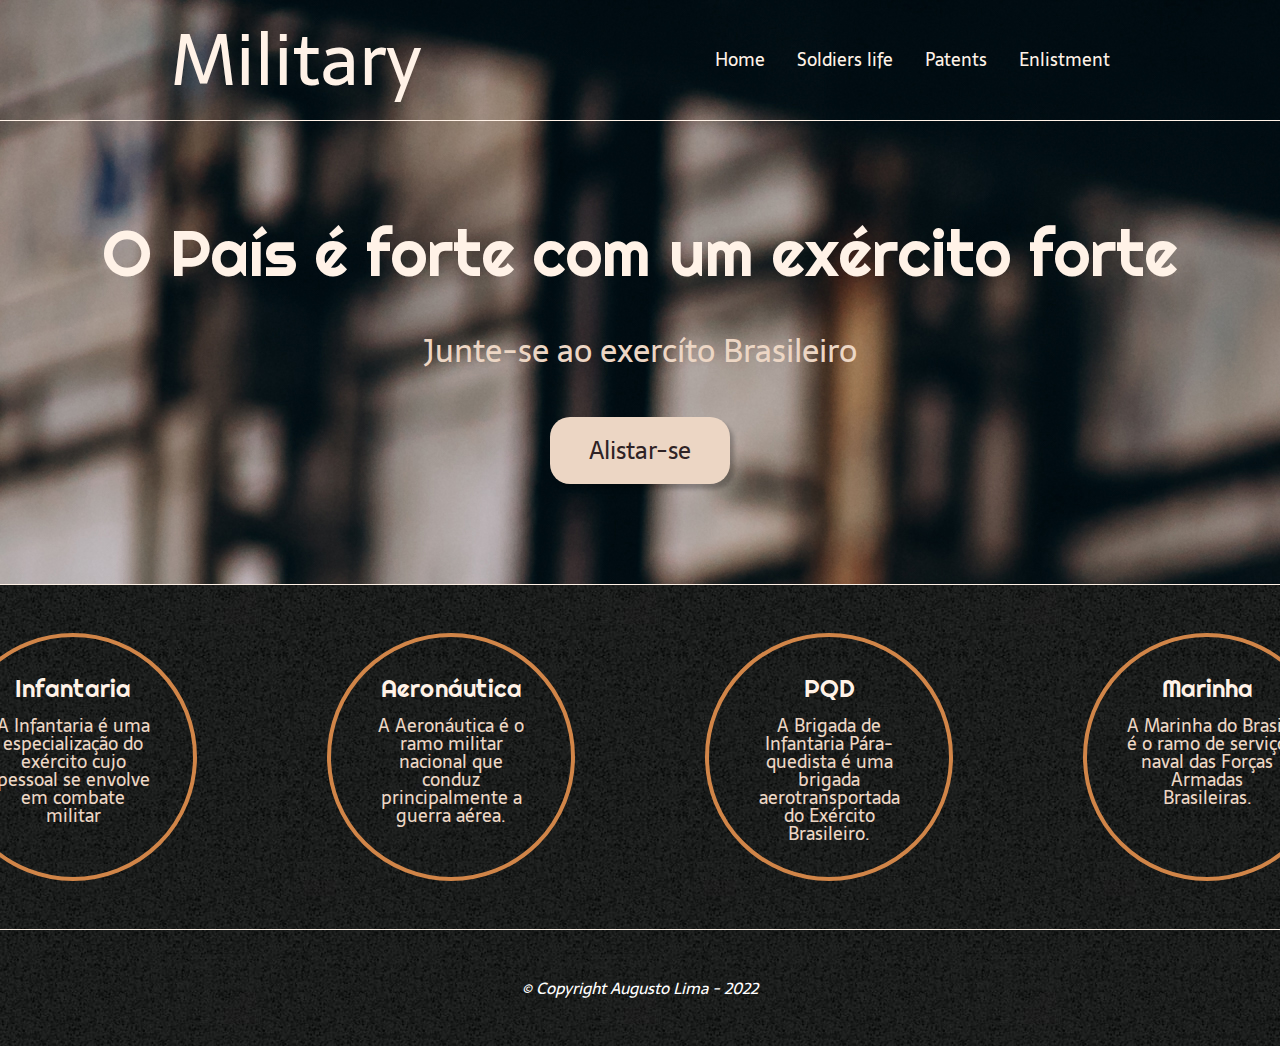
<file: Index/index.html>
<!DOCTYPE html>
<html lang="pt-br">
<head>
    <meta charset="UTF-8">
    <meta http-equiv="X-UA-Compatible" content="IE=edge">
    <meta name="viewport" content="width=device-width, initial-scale=1.0">
    <title>Exército</title>
    <link rel="stylesheet" href="../reset.css">
    <link rel="stylesheet" href="index.css">

</head>
<body>
    <header class="cabecalho">
        <div class="cabecalho-main">
            <h1 class="cabecalho-main-texto">Military</h1>
            <nav>
                <ul class="cabecalho-main-menu">
                    <li><a href="index.html" class="cabecalho-main-menu-item">Home</a></li>
                    <li><a href="../SoldiersLife/soldiersLife.html" class="cabecalho-main-menu-item">Soldiers life</a></li>
                    <li><a href="../Patents/patents.html" class="cabecalho-main-menu-item">Patents</a></li>
                    <li><a href="../Enlistment/enlistment.html" class="cabecalho-main-menu-item">Enlistment</a></li>
                </ul>
            </nav>
        </div>
        <div class="cabecalho-selection">
            <h1 class="cabecalho-selection-texto-titulo">O País é forte com um exército forte</h1>
            <p class="cabecalho-selection-texto-texto">Junte-se ao exercíto Brasileiro</p>
            <a href="../Enlistment/enlistment.html"><input type="button" value="Alistar-se" class="cabecalho-selection-texto-botao"></a>
        </div>
    </header>

    <main class="conteudo">
       <ul class="conteudo-lista">
           <li class="conteudo-lista-separada">
                <h2>Infantaria</h2>
                <img>
                <p>A Infantaria é uma especialização do exército cujo pessoal se envolve em combate militar</p>
           </li>
           <li class="conteudo-lista-separada">
                <h2>Aeronáutica</h2>
                <img>
                <p>A Aeronáutica é o ramo militar nacional que conduz principalmente a guerra aérea.</p>
           </li>
           <li class="conteudo-lista-separada">
                <h2>PQD</h2>
                <img>
                <p>A Brigada de Infantaria Pára-quedista é uma brigada aerotransportada do Exército Brasileiro.</p>
           </li>
           <li class="conteudo-lista-separada">
                <h2>Marinha</h2>
                <img>
                <p>A Marinha do Brasil é o ramo de serviço naval das Forças Armadas Brasileiras.</p>
           </li>
       </ul>
    </main>

    <footer class="rodape">
        <p class="rodape-texto">&copy Copyright Augusto Lima - 2022</p>
    </footer>
</body>
</html>
</file>
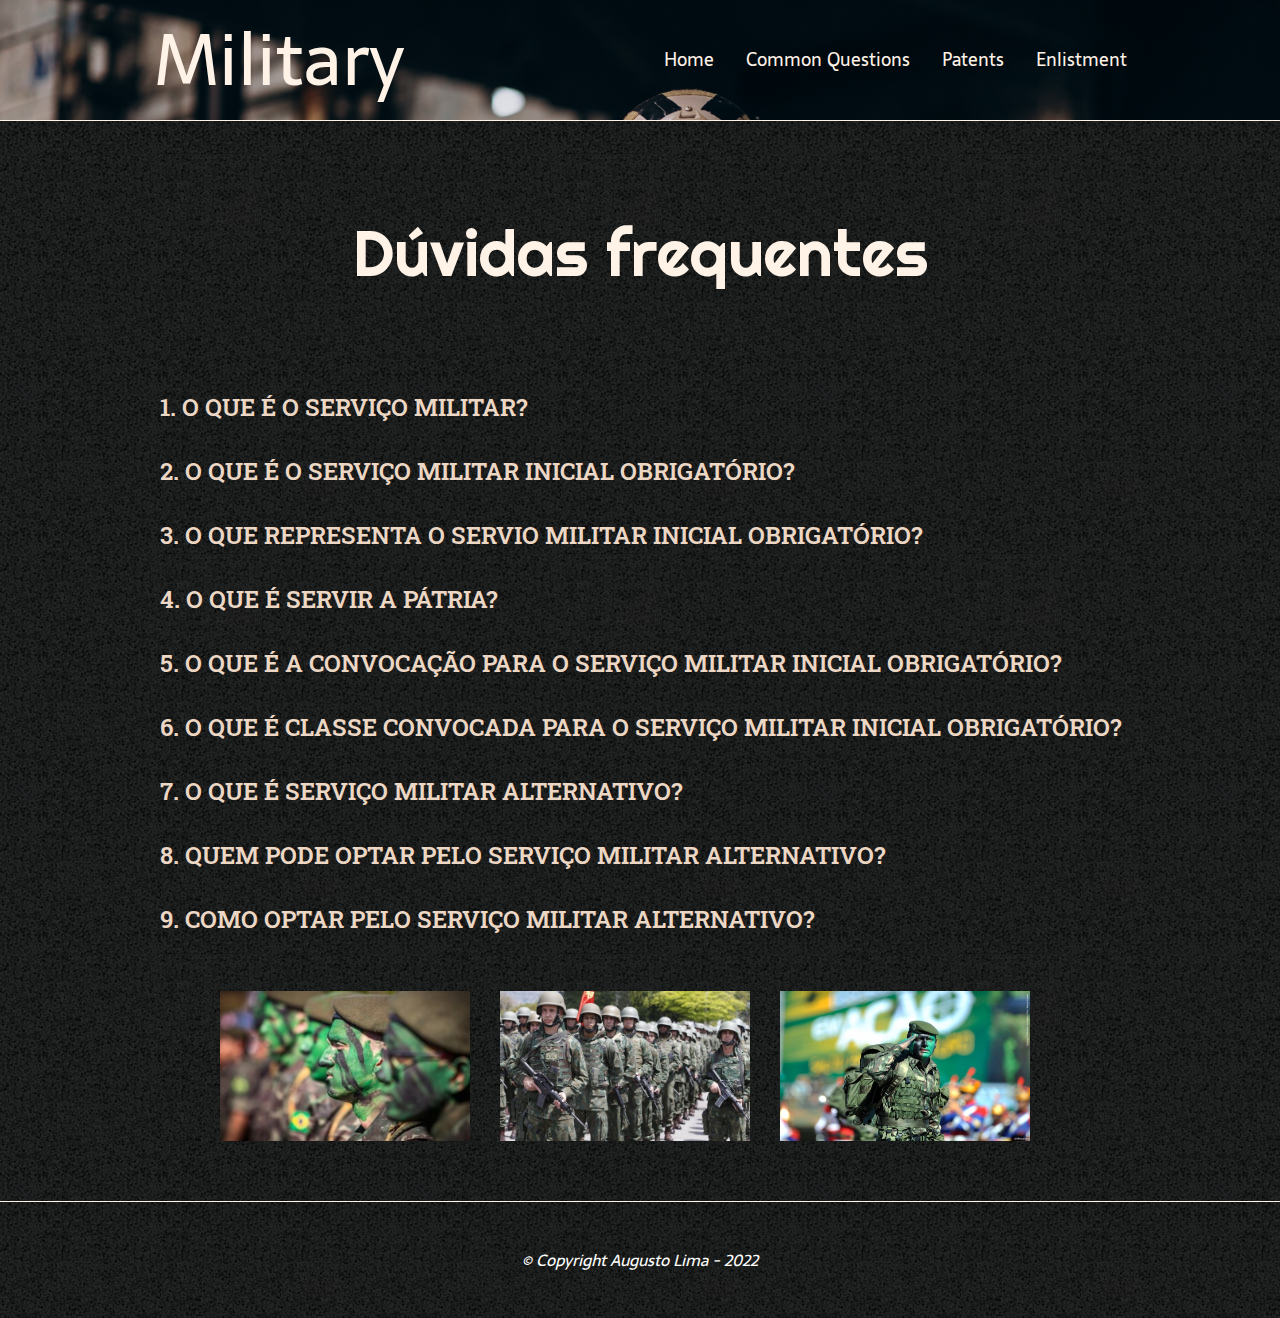
<file: CommonQuestions/commonQuestions.html>
<!DOCTYPE html>
<html lang="en">
<head>
    <meta charset="UTF-8">
    <meta http-equiv="X-UA-Compatible" content="IE=edge">
    <meta name="viewport" content="width=device-width, initial-scale=1.0">
    <title>Vida dos Soldados</title>
    <link rel="stylesheet" href="../reset.css">
    <link rel="stylesheet" href="commonQuestions.css">
</head>
<body>
    <header class="cabecalho">
        <div class="cabecalho-main">
            <h1 class="cabecalho-main-texto">Military</h1>
            <nav>
                <ul class="cabecalho-main-menu">
                    <li><a href="../Index/index.html" class="cabecalho-main-menu-item">Home</a></li>
                    <li><a href="commonQuestions.html" class="cabecalho-main-menu-item">Common Questions</a></li>
                    <li><a href="../Patents/patents.html" class="cabecalho-main-menu-item">Patents</a></li>
                    <li><a href="../Enlistment/enlistment.html" class="cabecalho-main-menu-item">Enlistment</a></li>
                </ul>
            </nav>
        </div>
    </header>

    <main class="conteudo">
        <div class="conteudo-titulo">
            <h1 class="conteudo-titulo-h1">Dúvidas frequentes</h1>
        </div>

        <div class="conteudo-lista">
            <ul class="conteudo-lista-servico">
                <li class="conteudo-lista-servico-perguntas">
                    <div id="divlista1">
                        <p class="conteudo-lista-servico-perguntas-clicar-p">1.     O QUE É O SERVIÇO MILITAR?</p>
                    </div>
                    <div id="divshow1">
                        <p class="conteudo-lista-servico-perguntas-show-p">É o exercício de atividades
                    específicas desempenhadas por militares da Marinha, Exército ou Aeronáutica.</p>
                    <button id="hide1" class="seta">⬆</button>
                    </div>
                </li>
                <li class="conteudo-lista-servico-perguntas">
                    <div id="divlista2">
                        <p class="conteudo-lista-servico-perguntas-clicar-p">2.     O QUE É O SERVIÇO MILITAR INICIAL OBRIGATÓRIO?</p>
                    </div>
                    <div id="divshow2">
                        <p class="conteudo-lista-servico-perguntas-show-p">É o período em que o brasileiro 
                    recebe instrução militar em um quartel da Marinha, Exército ou Aeronáutica,<br> destinada à 
                    formação de reservista de 1ª ou 2ª categoria, visando à defesa da Pátria.</p>
                    <button id="hide2" class="seta">⬆</button>
                    </div>
                </li>
                <li class="conteudo-lista-servico-perguntas">
                    <div id="divlista3">
                        <p class="conteudo-lista-servico-perguntas-clicar-p">3.     O QUE REPRESENTA O SERVIO MILITAR INICIAL OBRIGATÓRIO?</p>
                    </div>
                    <div id="divshow3">
                        <p class="conteudo-lista-servico-perguntas-show-p">Representa a oportunidade do brasileiro 
                    exercer o ato de cidadania de servir e defender a Pátria.</p>
                    <button id="hide3" class="seta">⬆</button>
                    </div>
                </li>
                <li class="conteudo-lista-servico-perguntas">
                    <div id="divlista4">
                        <p class="conteudo-lista-servico-perguntas-clicar-p">4.     O QUE É SERVIR A PÁTRIA?</p>
                    </div>
                    <div id="divshow4">
                        <p class="conteudo-lista-servico-perguntas-show-p">É prestar um compromisso de defender a soberania 
                    da Pátria e a integridade de seu povo.</p>
                    <button id="hide4" class="seta">⬆</button>
                    </div>
                </li>
                <li class="conteudo-lista-servico-perguntas">
                    <div id="divlista5">
                        <p class="conteudo-lista-servico-perguntas-clicar-p">5.     O QUE É A CONVOCAÇÃO PARA O SERVIÇO MILITAR INICIAL OBRIGATÓRIO?</p>
                    </div>
                    <div id="divshow5">
                        <p class="conteudo-lista-servico-perguntas-show-p">É quando o brasileiro é chamado a realizar o alistamento
                    militar, a fim de concorrer à seleção para<br> servir em um quartel da Marinha, Exército ou Aeronáutica 
                    por um período determinado.</p>
                    <button id="hide5" class="seta">⬆</button>
                    </div>
                </li>
                <li class="conteudo-lista-servico-perguntas">
                    <div id="divlista6">
                        <p class="conteudo-lista-servico-perguntas-clicar-p">6.     O QUE É CLASSE CONVOCADA PARA O SERVIÇO MILITAR INICIAL OBRIGATÓRIO?</p>
                    </div>
                    <div id="divshow6">
                        <p class="conteudo-lista-servico-perguntas-show-p">É o conjunto dos brasileiros nascidos em um mesmo ano 
                    chamados a realizar o alistamento militar,<br> a fim de concorrer à seleção para servir o quartel da 
                    Marinha, Exército ou Aeronáutica por um período<br> determinado.</p>
                    <button id="hide6" class="seta">⬆</button>
                    </div>
                </li>
                <li class="conteudo-lista-servico-perguntas">
                    <div id="divlista7">
                        <p class="conteudo-lista-servico-perguntas-clicar-p">7.     O QUE É SERVIÇO MILITAR ALTERNATIVO?</p>
                    </div>
                    <div id="divshow7">
                        <p class="conteudo-lista-servico-perguntas-show-p">É o exercício de atividades de caráter administrativo, 
                    assistencial, filantrópico ou mesmo produtivo,<br> em substituição às atividades de caráter 
                    essencialmente militar.</p>
                    <button id="hide7" class="seta">⬆</button>
                    </div>
                </li>
                <li class="conteudo-lista-servico-perguntas">
                    <div id="divlista8">
                        <p class="conteudo-lista-servico-perguntas-clicar-p">8.     QUEM PODE OPTAR PELO SERVIÇO MILITAR ALTERNATIVO?</p>
                    </div>
                    <div id="divshow8">
                        <p class="conteudo-lista-servico-perguntas-show-p">O cidadão que, após alistado, alegar imperativo de
                    consciência, decorrente de crença religiosa ou de<br> convicção filosófica ou política para se eximir
                    de atividades de caráter essencialmente militar.</p>
                    <button id="hide8" class="seta">⬆</button>
                    </div>
                </li>
                <li class="conteudo-lista-servico-perguntas">
                    <div id="divlista9">
                        <p class="conteudo-lista-servico-perguntas-clicar-p">9.     COMO OPTAR PELO SERVIÇO MILITAR ALTERNATIVO?</p>
                    </div>
                    <div id="divshow9">
                        <p class="conteudo-lista-servico-perguntas-show-p">O cidadão deve apresentar apenas uma declaração de 
                    imperativo de consciência redigida de próprio punho ou<br> "a rogo", contendo as razões de sua objeção 
                    em prestar o Serviço Militar Obrigatório em virtude de sua crença<br> religiosa, linha filosófica ou
                    partido político, bem como sua opção pelo Serviço Alternativo ao Serviço <br>Militar Obrigatório. 
                    Vale lembrar que as informações prestadas implicam a imediata inclusão do<br> jovem no processo 
                    seletivo ao Serviço Militar Alternativo ao Serviço Militar Obrigatório - SASMO, bem<br> como a 
                    aceitação de todas as exigências e condições previstas em lei. Por sua vez,<br> a identificação 
                    de informações inconsistentes, acarretará a abertura de processo para averiguação<br> das declarações 
                    prestadas e possível enquadramento no prescrito no Art. 299 do Código Penal - Decreto-Lei<br> nº 2.848,
                    de 7 de dezembro de 1940: "Art. 299 - Omitir, em documento público ou<br> particular, declaração que
                    dele devia constar, ou nele inserir ou fazer inserir declaração falsa ou<br> diversa da que devia 
                    ser escrita, com o fim de prejudicar direito, criar obrigação ou alterar a verdade<br> sobre fato
                    juridicamente relevante: Pena - reclusão, de um a cinco anos, e multa, se<br> o documento é 
                    público, e reclusão de um a três anos, e multa, se o documento é particular."</p>
                    <button id="hide9" class="seta">⬆</button>
                    </div>
                </li>
            </ul>
        </div>

        <div id="conteudo-imagem">
            <div class="trocar"><img class="back" src="../Imagens/ImageJquery1.png" alt="imagem" />
            <img class="front" src="../Imagens/ImageJquery1.png" alt="imagem" /></div>
            <div class="trocar"><img class="back" src="../Imagens/imageJquery2.jpg" alt="imagem" />
            <img class="front" src="../Imagens/imageJquery2.jpg" alt="imagem" /></div>
            <div class="trocar"><img class="back" src="../Imagens/imageJquery3.jpg" alt="imagem" />
            <img class="front" src="../Imagens/imageJquery3.jpg" alt="imagem" /></div>
        </div>
        
    </main>
    
    <footer class="rodape">
        <p class="rodape-texto">&copy Copyright Augusto Lima - 2022</p>
    </footer>

    
    <script src="jQuery.js"></script>
    <script src="commonQuestions.js"></script>
</body>
</html>
</file>
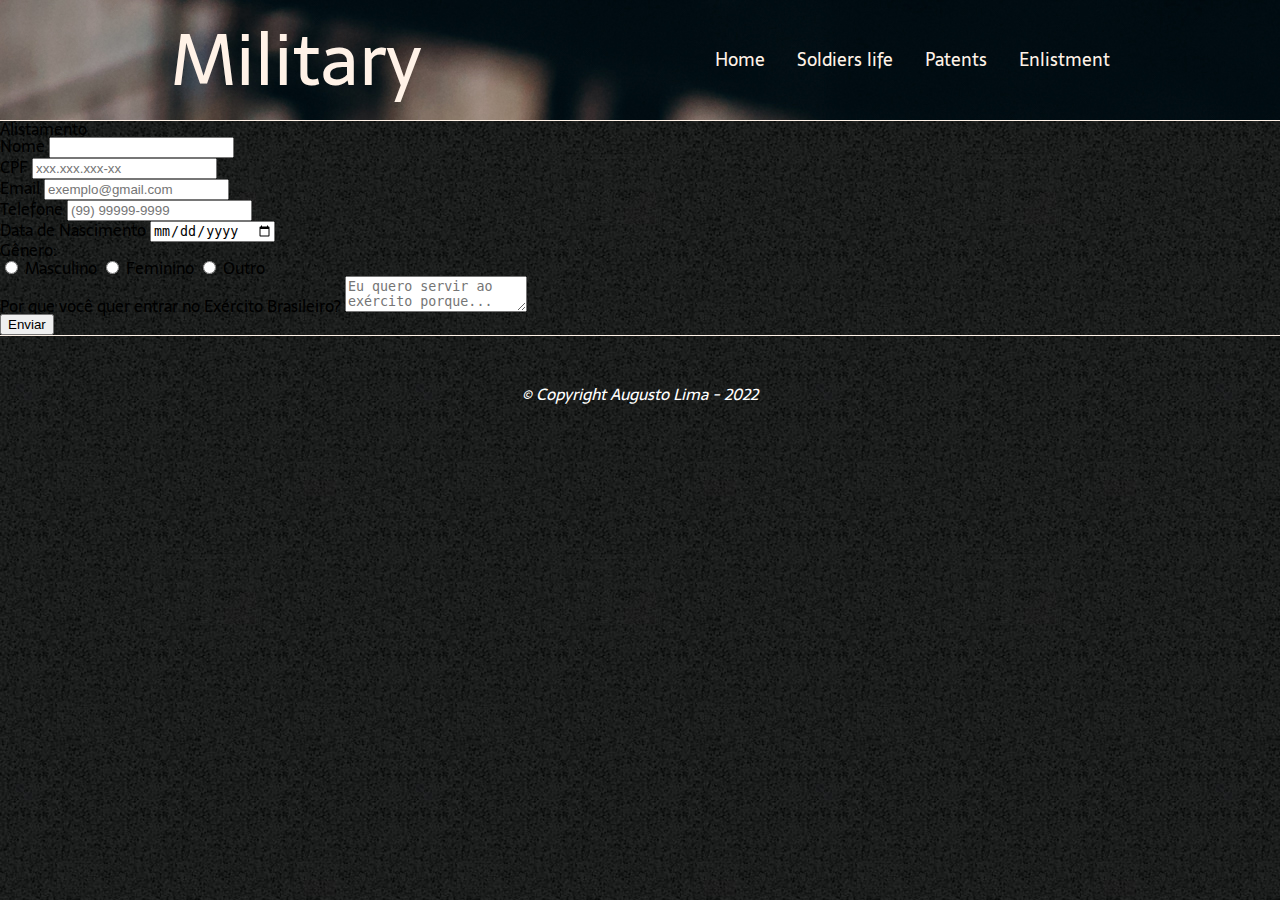
<file: Enlistment/enlistment.html>
<!DOCTYPE html>
<html lang="pt-br">
<head>
    <meta charset="UTF-8">
    <meta http-equiv="X-UA-Compatible" content="IE=edge">
    <meta name="viewport" content="width=device-width, initial-scale=1.0">
    <title>Alistamento</title>
    <link rel="stylesheet" href="../reset.css">
    <link rel="stylesheet" href="enlistment.css">

</head>
<body>
    <header class="cabecalho">
        <div class="cabecalho-main">
            <h1 class="cabecalho-main-texto">Military</h1>
            <nav>
                <ul class="cabecalho-main-menu">
                    <li><a href="../Index/index.html" class="cabecalho-main-menu-item">Home</a></li>
                    <li><a href="../SoldiersLife/soldiersLife.html" class="cabecalho-main-menu-item">Soldiers life</a></li>
                    <li><a href="../Patents/patents.html" class="cabecalho-main-menu-item">Patents</a></li>
                    <li><a href="enlistment.html" class="cabecalho-main-menu-item">Enlistment</a></li>
                </ul>
            </nav>
        </div>
    </header>

    <main class="container">
        <form class="container-form">
            <ul class="container-form-ul">
                <li class="container-form-h">
                    Alistamento
                </li>
                <li class="msg"></li>
                <li class="container-form-li">
                    <label for="nome" class="container-label-input">Nome</label>
                    <input type="text" name="nome" id="nome" class="container-form-li-input">
                </li>
                <li class="container-form-li">
                    <label for="cpf" class="container-label-input">CPF</label>
                    <input type="text" name="cpf" id="cpf" class="container-form-li-input" placeholder="xxx.xxx.xxx-xx">
                </li>
                <li class="container-form-li">
                    <label for="email" class="container-label-input">Email</label>
                    <input type="email" name="email" id="email" class="container-form-li-input" placeholder="exemplo@gmail.com">
                </li>
                <li class="container-form-li">
                    <label for="telefone" class="container-label-input">Telefone</label>
                    <input type="tel" name="telefone" id="telefone" class="container-form-li-input" placeholder="(99) 99999-9999">
                </li>
                <li class="container-form-li">
                    <label for="container-form-li-input-dataNascimento" class="container-label-input">Data de Nascimento</label>
                    <input type="date" name="container-form-li-input-dataNascimento" id="container-form-li-input-dataNascimento">
                </li>
                <li class="container-form-li">
                    <p class="container-label-input-semHover">Gênero: </p>                   
                    <input type="radio" name="genero" id="generoMasculino">
                    <label for="generoMasculino" class="container-label-input">Masculino</label>                   
                    <input type="radio" name="genero" id="generoFeminino">
                    <label for="generoFeminino" class="container-label-input">Feminino</label>
                    <input type="radio" name="genero" id="generoOutro">
                    <label for="generoOutro" class="container-label-input">Outro</label>
                </li>
                <li class="container-form-li" id="container-form-li-textarea">
                    <label for="container-form-li-label-textarea" class="container-label-input">Por que você quer entrar no Exército Brasileiro?</label>
                    <textarea name="container-form-li-label-textarea" id="container-form-li-label-textarea" placeholder="Eu quero servir ao exército porque..."></textarea>
                </li>
                <li class="container-form-li" id="container-form-li-botao-flex">
                    <input type="button" value="Enviar" id="container-form-li-botao">
                </li>
            </ul>
        </form>
    </main>
    
    <footer class="rodape">
        <p class="rodape-texto">&copy Copyright Augusto Lima - 2022</p>
    </footer>
    <script src="enlistment.js"></script>
</body>
</html>
</file>
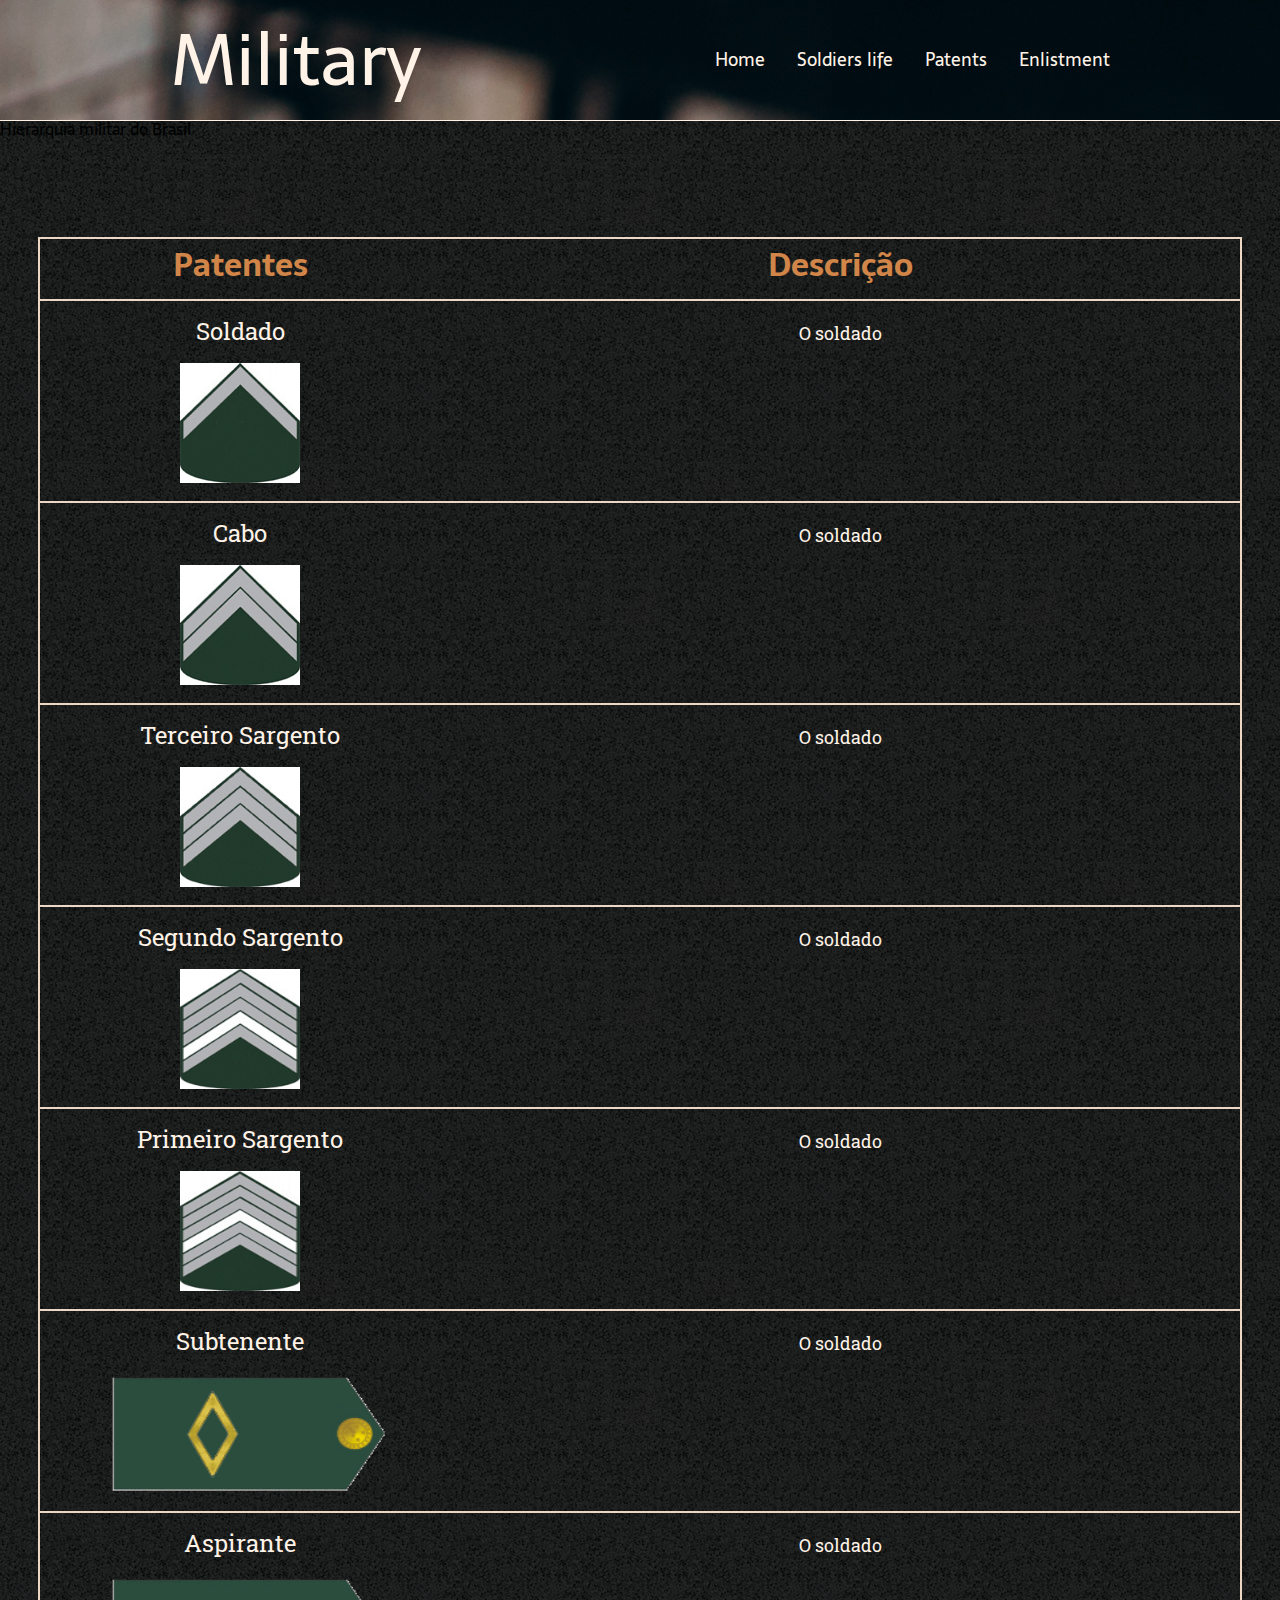
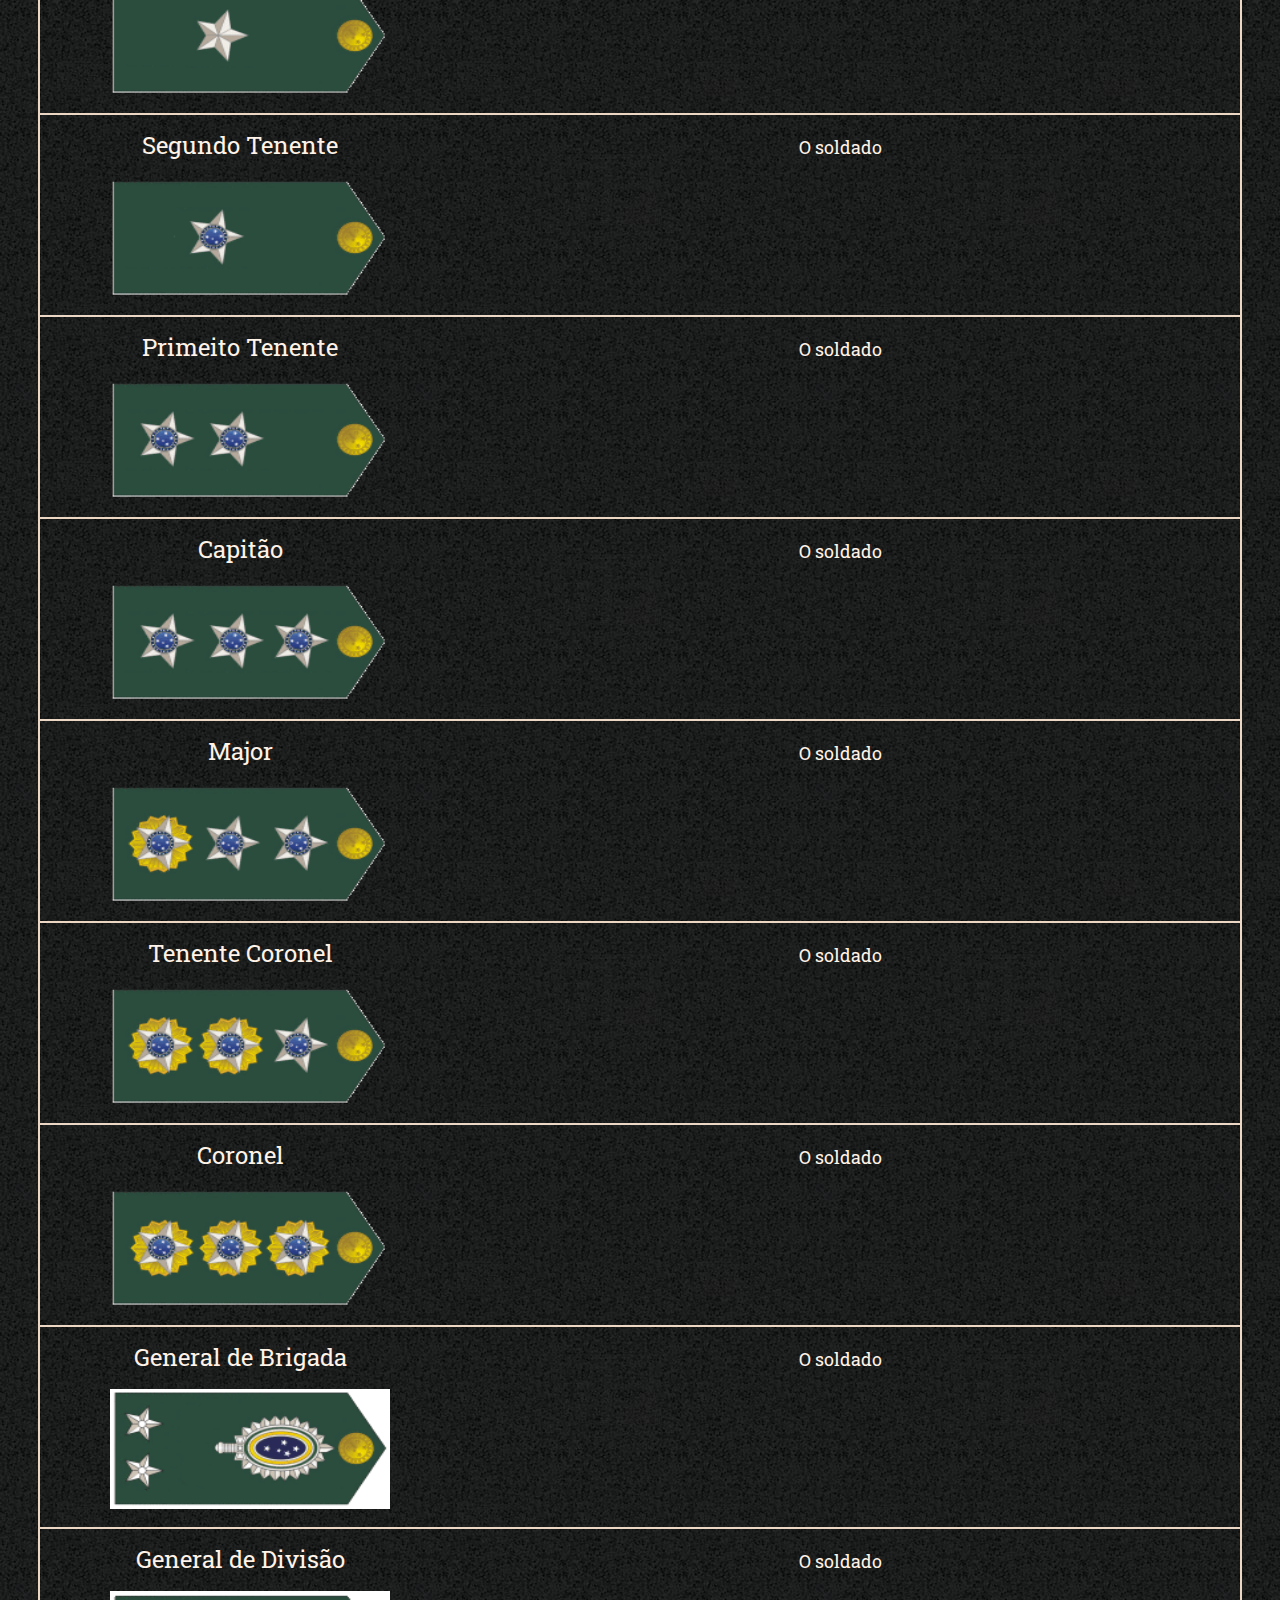
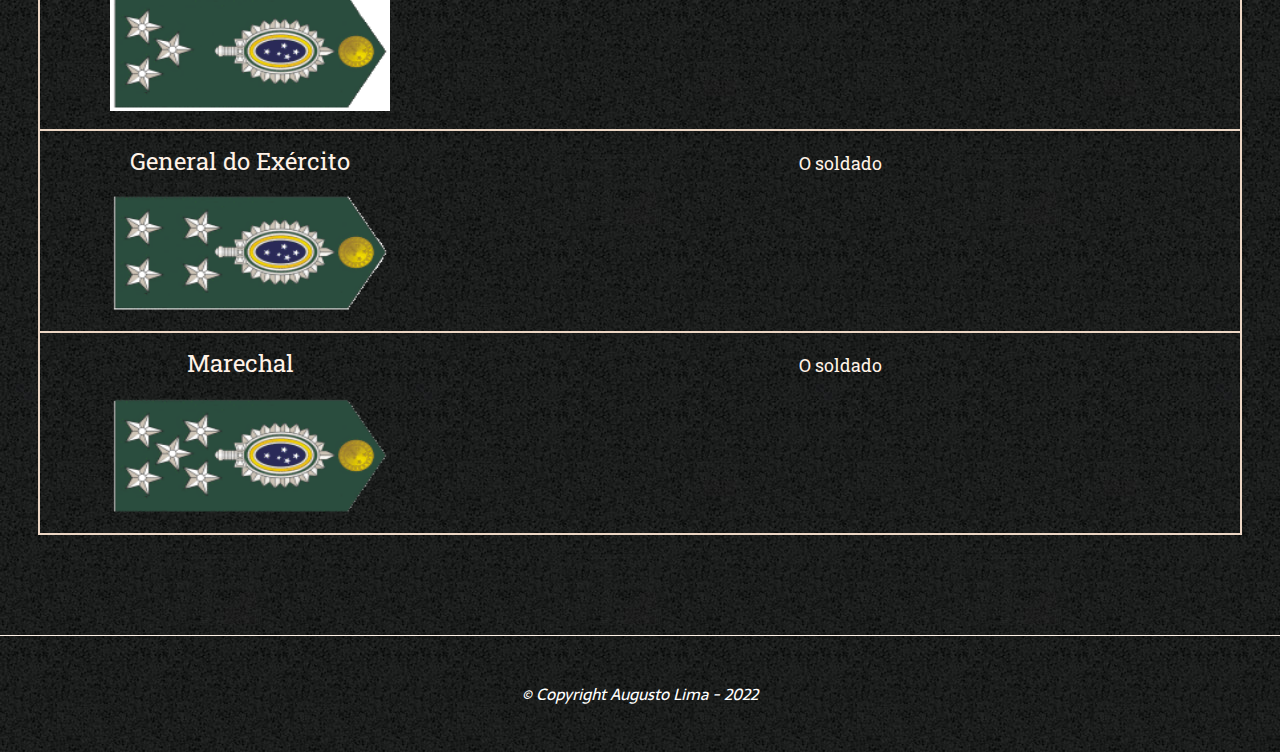
<file: Patents/patents.html>
<!DOCTYPE html>
<html lang="pt-br">
<head>
    <meta charset="UTF-8">
    <meta http-equiv="X-UA-Compatible" content="IE=edge">
    <meta name="viewport" content="width=device-width, initial-scale=1.0">
    <title>Exército</title>
    <link rel="stylesheet" href="../reset.css">
    <link rel="stylesheet" href="patents.css">

</head>
<body>
    <header class="cabecalho">
        <div class="cabecalho-main">
            <h1 class="cabecalho-main-texto">Military</h1>
            <nav>
                <ul class="cabecalho-main-menu">
                    <li><a href="../Index/index.html" class="cabecalho-main-menu-item">Home</a></li>
                    <li><a href="../SoldiersLife/soldiersLife.html" class="cabecalho-main-menu-item">Soldiers life</a></li>
                    <li><a href="patents.html" class="cabecalho-main-menu-item">Patents</a></li>
                    <li><a href="../Enlistment/enlistment.html" class="cabecalho-main-menu-item">Enlistment</a></li>
                </ul>
            </nav>
        </div>
    </header>

    <main class="conteudo">
        <div>
            <h1>Hierarquia militar do Brasil</h1>
        </div>

        <nav>
            <ul>
                <li></li>
                <li></li>
                <li></li>
            </ul>
            <ul>
                <li></li>
                <li></li>
                <li></li>
            </ul>
            <ul>
                <li></li>
                <li></li>
                <li></li>
            </ul>
            <ul>
                <li></li>
                <li></li>
                <li></li>
            </ul>
            <ul>
                <li></li>
                <li></li>
                <li></li>
            </ul>
            <ul>
                <li></li>
                <li></li>
            </ul>
        </nav>

        <table class="conteudo-tabela">
            <tr class="conteudo-tabela-coluna">
                <th class="conteudo-tabela-linha-head-patente">Patentes</th>
                <th class="conteudo-tabela-linha-head-descricao">Descrição</th>
            </tr>
            <tr class="conteudo-tabela-coluna">
                <td class="conteudo-tabela-linha-patente">
                    <p class="patente-p" id="href-patente-soldado">Soldado</p>
                    <img src="../Imagens/patentsImage/1_Soldado_EB.png" alt="Patente_Soldado" class="patente-img">
                </td>
                <td class="conteudo-tabela-linha-descricao">
                    <p class="descricao-p">O soldado</p>
                </td>
            </tr>
            <tr class="conteudo-tabela-coluna">
                <td class="conteudo-tabela-linha-patente">
                    <p class="patente-p" id="href-patente-cabo">Cabo</p>
                    <img src="../Imagens/patentsImage/2_Cabo_do_Exercito_Brasileiro.jpg" alt="Patente_Cabo" class="patente-img">
                </td>
                <td class="conteudo-tabela-linha-descricao">
                    <p class="descricao-p">O soldado</p>
                </td>
            </tr>
            <tr class="conteudo-tabela-coluna">
                <td class="conteudo-tabela-linha-patente">
                    <p class="patente-p" id="href-patente-3sargento">Terceiro Sargento</p>
                    <img src="../Imagens/patentsImage/3_Terceiro_Sargento_EB.jpg" alt="Patente_3Sargento" class="patente-img">
                </td>
                <td class="conteudo-tabela-linha-descricao">
                    <p class="descricao-p">O soldado</p>
                </td>
            </tr>
            <tr class="conteudo-tabela-coluna">
                <td class="conteudo-tabela-linha-patente">
                    <p class="patente-p" id="href-patente-2sargento">Segundo Sargento</p>
                    <img src="../Imagens/patentsImage/4_Segundo_Sargento_EB.jpg" alt="Patente_2Sargento" class="patente-img">
                </td>
                <td class="conteudo-tabela-linha-descricao">
                    <p class="descricao-p">O soldado</p>
                </td>
            </tr>
            <tr class="conteudo-tabela-coluna">
                <td class="conteudo-tabela-linha-patente">
                    <p class="patente-p" id="href-patente-1sargento">Primeiro Sargento</p>
                    <img src="../Imagens/patentsImage/5_Primeiro_Sargento_EB.jpg" alt="Patente_1Sargento" class="patente-img">
                </td>
                <td class="conteudo-tabela-linha-descricao">
                    <p class="descricao-p">O soldado</p>
                </td>
            </tr>
            <tr class="conteudo-tabela-coluna">
                <td class="conteudo-tabela-linha-patente">
                    <p class="patente-p" id="href-patente-subtenente">Subtenente</p>
                    <img src="../Imagens/patentsImage/6_Subtenente.png" alt="Patente_Subtenente" class="patente-img patente-img-maior">
                </td>
                <td class="conteudo-tabela-linha-descricao">
                    <p class="descricao-p">O soldado</p>
                </td>
            </tr>
            <tr class="conteudo-tabela-coluna">
                <td class="conteudo-tabela-linha-patente">
                    <p class="patente-p" id="href-patente-aspirante">Aspirante</p>
                    <img src="../Imagens/patentsImage/7_Aspirante.png" alt="Patente_Aspirante" class="patente-img patente-img-maior">
                </td>
                <td class="conteudo-tabela-linha-descricao">
                    <p class="descricao-p">O soldado</p>
                </td>
            </tr>
            <tr class="conteudo-tabela-coluna">
                <td class="conteudo-tabela-linha-patente">
                    <p class="patente-p" id="href-patente-2tenente">Segundo Tenente</p>
                    <img src="../Imagens/patentsImage/8_Segundo-Tenente.gif" alt="Patente_2Tenente" class="patente-img patente-img-maior">
                </td>
                <td class="conteudo-tabela-linha-descricao">
                    <p class="descricao-p">O soldado</p>
                </td>
            </tr>
            <tr class="conteudo-tabela-coluna">
                <td class="conteudo-tabela-linha-patente">
                    <p class="patente-p" id="href-patente-1tenente">Primeito Tenente</p>
                    <img src="../Imagens/patentsImage/9_Primeiro-Tenente.gif" alt="Patente_1Tenente" class="patente-img patente-img-maior">
                </td>
                <td class="conteudo-tabela-linha-descricao">
                    <p class="descricao-p">O soldado</p>
                </td>
            </tr>
            <tr class="conteudo-tabela-coluna">
                <td class="conteudo-tabela-linha-patente">
                    <p class="patente-p" id="href-patente-capitao">Capitão</p>
                    <img src="../Imagens/patentsImage/10_Capitão.png" alt="Patente_Capitao" class="patente-img patente-img-maior">
                </td>
                <td class="conteudo-tabela-linha-descricao">
                    <p class="descricao-p">O soldado</p>
                </td>
            </tr>
            <tr class="conteudo-tabela-coluna">
                <td class="conteudo-tabela-linha-patente">
                    <p class="patente-p" id="href-patente-major">Major</p>
                    <img src="../Imagens/patentsImage/11_Major_Exército.gif" alt="Patente_Major" class="patente-img patente-img-maior">
                </td>
                <td class="conteudo-tabela-linha-descricao">
                    <p class="descricao-p">O soldado</p>
                </td>
            </tr>
            <tr class="conteudo-tabela-coluna">
                <td class="conteudo-tabela-linha-patente">
                    <p class="patente-p" id="href-patente-tenentecoronel">Tenente Coronel</p>
                    <img src="../Imagens/patentsImage/12_Tenente-Coronel.gif" alt="Patente_TenenteCoronel" class="patente-img patente-img-maior">
                </td>
                <td class="conteudo-tabela-linha-descricao">
                    <p class="descricao-p">O soldado</p>
                </td>
            </tr>
            <tr class="conteudo-tabela-coluna">
                <td class="conteudo-tabela-linha-patente">
                    <p class="patente-p" id="href-patente-coronel">Coronel</p>
                    <img src="../Imagens/patentsImage/13_Coronel.png" alt="Patente_Coronel" class="patente-img patente-img-maior">
                </td>
                <td class="conteudo-tabela-linha-descricao">
                    <p class="descricao-p">O soldado</p>
                </td>
            </tr>
            <tr class="conteudo-tabela-coluna">
                <td class="conteudo-tabela-linha-patente">
                    <p class="patente-p" id="href-patente-generaldebrigada">General de Brigada</p>
                    <img src="../Imagens/patentsImage/14_Insígnia_de_General_de_Brigada.gif" alt="Patente_GeneralDeBrigada" class="patente-img patente-img-maior">
                </td>
                <td class="conteudo-tabela-linha-descricao">
                    <p class="descricao-p">O soldado</p>
                </td>
            </tr>
            <tr class="conteudo-tabela-coluna">
                <td class="conteudo-tabela-linha-patente">
                    <p class="patente-p" id="href-patente-generaldedivisao">General de Divisão</p>
                    <img src="../Imagens/patentsImage/15_Insígnia_de_General_de_Divisão.gif" alt="Patente_GeneralDeDivisao" class="patente-img patente-img-maior">
                </td>
                <td class="conteudo-tabela-linha-descricao">
                    <p class="descricao-p">O soldado</p>
                </td>
            </tr>
            <tr class="conteudo-tabela-coluna">
                <td class="conteudo-tabela-linha-patente">
                    <p class="patente-p" id="href-patente-generaldoexercito">General do Exército</p>
                    <img src="../Imagens/patentsImage/16_General_do_Exército.gif" alt="Patente_GeneralDoExercito" class="patente-img patente-img-maior">
                </td>
                <td class="conteudo-tabela-linha-descricao">
                    <p class="descricao-p">O soldado</p>
                </td>
            </tr>
            <tr class="conteudo-tabela-coluna">
                <td class="conteudo-tabela-linha-patente">
                    <p class="patente-p" id="href-patente-marechal">Marechal</p>
                    <img src="../Imagens/patentsImage/17_Marechal.gif" alt="Patente_Marechal" class="patente-img patente-img-maior">
                </td>
                <td class="conteudo-tabela-linha-descricao">
                    <p class="descricao-p">O soldado</p>
                </td>
            </tr>
            
            
        </table>
    </main>

    <footer class="rodape">
        <p class="rodape-texto">&copy Copyright Augusto Lima - 2022</p>
    </footer>
</body>
</html>
</file>
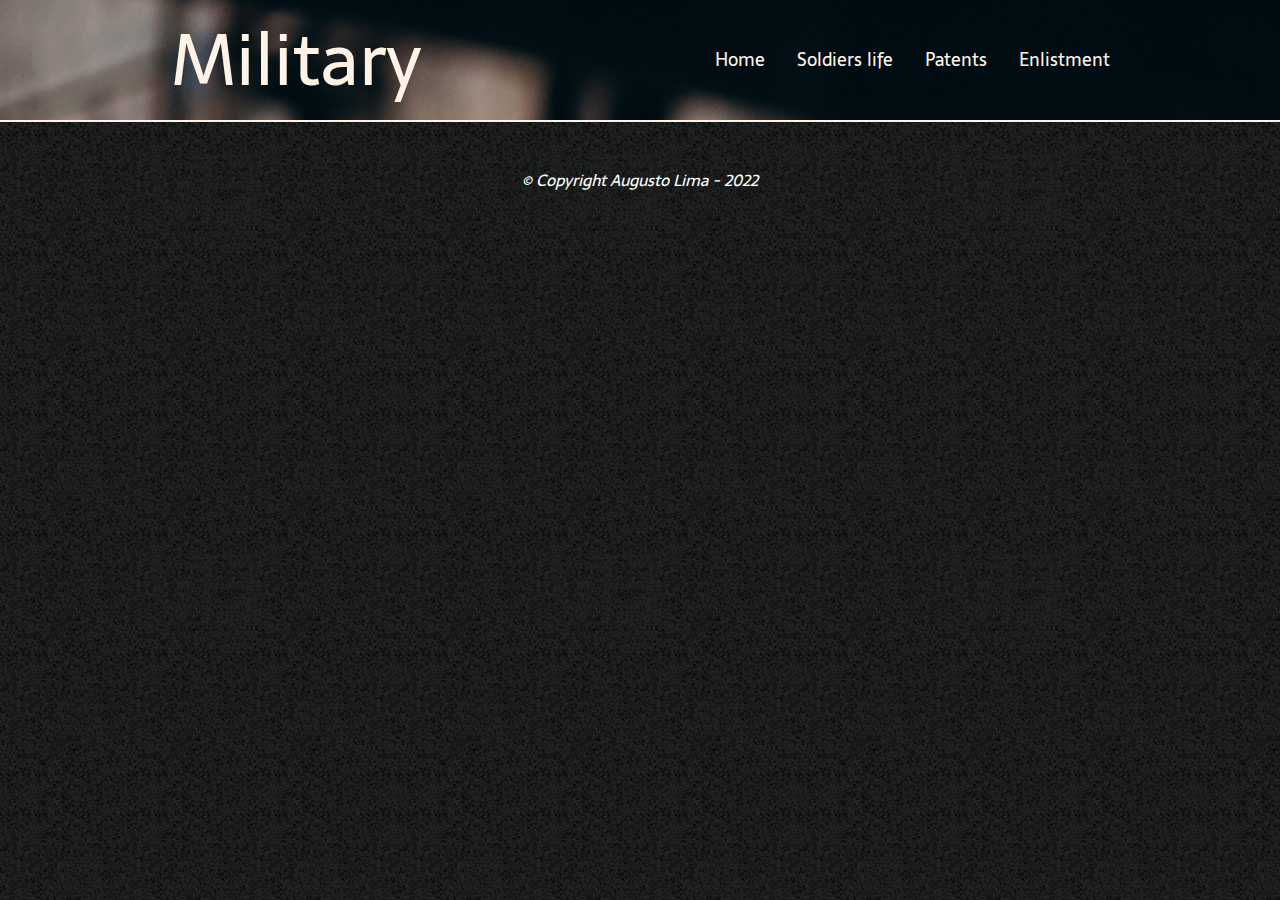
<file: SoldiersLife/soldiersLife.html>
<!DOCTYPE html>
<html lang="en">
<head>
    <meta charset="UTF-8">
    <meta http-equiv="X-UA-Compatible" content="IE=edge">
    <meta name="viewport" content="width=device-width, initial-scale=1.0">
    <title>Vida dos Soldados</title>
    <link rel="stylesheet" href="../reset.css">
    <link rel="stylesheet" href="soldiersLife.css">

</head>
<body>
    <header class="cabecalho">
        <div class="cabecalho-main">
            <h1 class="cabecalho-main-texto">Military</h1>
            <nav>
                <ul class="cabecalho-main-menu">
                    <li><a href="../Index/index.html" class="cabecalho-main-menu-item">Home</a></li>
                    <li><a href="soldiersLife.html" class="cabecalho-main-menu-item">Soldiers life</a></li>
                    <li><a href="../Patents/patents.html" class="cabecalho-main-menu-item">Patents</a></li>
                    <li><a href="../Enlistment/enlistment.html" class="cabecalho-main-menu-item">Enlistment</a></li>
                </ul>
            </nav>
        </div>
    </header>

    <main>
        
    </main>
    
    <footer class="rodape">
        <p class="rodape-texto">&copy Copyright Augusto Lima - 2022</p>
    </footer>

</body>
</html>
</file>
<file: Index/index.css>
@import url('https://fonts.googleapis.com/css2?family=Righteous&family=Sarala&display=swap');
        
body {
    font-family: 'Sarala', sans-serif;
    background-image: url("../Imagens/background.jpg");
}

/* Header */

.cabecalho {
    background-image: url("../Imagens/banner.jpg");
}

.cabecalho-main {
    display: flex;
    flex-direction: row;
    align-items: center;
    justify-content: space-around;
    padding: 24px;
    border-bottom: 1.5px solid #FFF2E7;
}

.cabecalho-main-texto {
    font-weight: 300;
    font-size: 72px;
    color:#FFF2E7;
}

.cabecalho-main-menu {
    display: flex;
    gap: 32px;
}

.cabecalho-main-menu-item {
    font-family: 'Sarala', sans-serif;
    color:#FFF2E7;
    font-weight: 400;
    font-size: 18px;
    text-decoration: none;
}

.cabecalho-main-menu-item:hover {
    color:#d18548;
    font-weight: 1000;
}

.cabecalho-selection {
    padding: 100px;
    display: flex;
    flex-direction: column;
    align-items: center;
    gap: 50px;
}

.cabecalho-selection-texto-titulo {
    font-family: 'Righteous', cursive;
    font-weight: 400;
    font-size: 64px;
    color:#FFF2E7;
}

.cabecalho-selection-texto-texto {
    font-family: 'Sarala', sans-serif;
    font-weight: 400;
    font-size: 32px;
    color: #ECD6C4;
}

.cabecalho-selection-texto-botao {
    background-color: #ECD6C4;
    width: 180px;
    height: 67px;
    border: none;
    box-shadow: 4px 5px 4px rgba(0, 0, 0, 0.25);
    border-radius: 20px;
    font-family: 'Sarala', sans-serif;
    font-weight: 400;
    font-size: 24px;
    color:#2F2325;
}

.cabecalho-selection-texto-botao:hover {
    background-color:#d18548;
    font-weight: 1000;
}

/* Main */

.conteudo {
    border-top: 1.5px solid #FFF2E7;
}

.conteudo {
    padding: 48px 24px;
    
}

.conteudo-lista {
    display: flex;
    justify-content:center;
    gap: 130px  
}

.conteudo-lista-separada {   
    min-width: 160px;
    max-width: 160px;
    height: 160px;
    border: 4px solid #d18548;
    border-radius: 100%;
    padding: 40px;
}

.conteudo-lista-separada:hover {
    border: 4px solid white;
    color: white;
}

.conteudo h2 {
    color: #FFF2E7;
    display: flex;
    justify-content: center;
    font-family: 'Righteous', cursive;
    font-weight: 400;
    font-size: 24px;
}

.conteudo p {
    color: #ECD6C4;
    font-family: 'Sarala', sans-serif;
    font-weight: 400;
    font-size: 18px;
    text-align: center;
}

/* Footer */

.rodape {
    border-top: 1.5px solid #FFF2E7;
}   

.rodape-texto {
    display: flex;
    justify-content: center;
    color: white;
    font-style: italic;
    padding: 50px;
}
</file>
<file: CommonQuestions/commonQuestions.css>
@import url('https://fonts.googleapis.com/css2?family=Righteous&family=Sarala&display=swap');
@import url('https://fonts.googleapis.com/css2?family=Roboto+Slab:wght@100;400;700&display=swap');

body {
    font-family: 'Sarala', sans-serif;
    background-image: url("../Imagens/background.jpg");
}

/* Header */

.cabecalho {
    background-image: url("../Imagens/banner.jpg");
    background-repeat: no-repeat;
    background-size: cover;
}

.cabecalho-main {
    display: flex;
    flex-direction: row;
    align-items: center;
    justify-content: space-around;
    padding: 24px;
    border-bottom: 1.5px solid #FFF2E7;
}

.cabecalho-main-texto {
    font-weight: 300;
    font-size: 72px;
    color:#FFF2E7;
}

.cabecalho-main-menu {
    display: flex;
    gap: 32px;
}

.cabecalho-main-menu-item {
    font-family: 'Sarala', sans-serif;
    color:#FFF2E7;
    font-weight: 400;
    font-size: 18px;
    text-decoration: none;
}

.cabecalho-main-menu-item:hover {
    color:#d18548;
    font-weight: 1000;
}

/* Main - Titulo */

.conteudo-titulo-h1 {
    display: flex;
    justify-content: center;
    padding: 100px;
    font-family: 'Righteous', cursive;
    font-weight: 400;
    font-size: 64px;
    color:#FFF2E7;
}

/* Main - Conteudo */

.conteudo-lista {
    display: flex;
    justify-content: center;
    padding: 10px;
}

.conteudo-lista-servico {
    display: flex;
    flex-direction: column;
    gap: 40px
}

.conteudo-lista-servico-perguntas {
    display: flex;
    flex-direction: column;
}

.conteudo-lista-servico-perguntas-clicar-p {
    font-family: 'Roboto Slab', serif;
    color:#ECD6C4;
    font-size: 24px;
    font-weight: 600;
}

.conteudo-lista-servico-perguntas-clicar-p:hover {
    color: #d18548;
    font-weight: bold;
}

.conteudo-lista-servico-perguntas-show-p {
    display: flex;
    justify-content: flex-start;
    font-family: 'Roboto Slab', serif;
    color:#FFF2E7;
    font-size: 18px;
    font-weight: 400;
    padding: 20px;
    text-align: center;
}

.seta {
    width: 30px;
    height: 30px;
    border-radius: 90px;
    border: black solid 0.5px;
    font-size: 22px;
    font-weight: bolder;
    background-color: #d18548;
    color: black;
}

#conteudo-imagem {
    display: flex;
    justify-content: center;
    padding: 50px 0;
}

.trocar img{
    position:absolute;
    top:0;
    left:0;
    width: 250px;
    height:150px;
    }
     
    .trocar{
    width:270px;
    height:150px;
    float:left;
    position:relative;
    overflow:hidden;
    padding: 5px;
    }

/* Footer */

.rodape {
    border-top: 1.5px solid #FFF2E7;
}   

.rodape-texto {
    display: flex;
    justify-content: center;
    color: white;
    font-style: italic;
    padding: 50px;
}
</file>
<file: Enlistment/enlistment.css>
@import url('https://fonts.googleapis.com/css2?family=Righteous&family=Sarala&display=swap');
        
body {
    font-family: 'Sarala', sans-serif;
    background-image: url("../Imagens/background.jpg");
}

/* Header */

.cabecalho {
    background-image: url("../Imagens/banner.jpg");
}

.cabecalho-main {
    display: flex;
    flex-direction: row;
    align-items: center;
    justify-content: space-around;
    padding: 24px;
    border-bottom: 1.5px solid #FFF2E7;
}

.cabecalho-main-texto {
    font-weight: 300;
    font-size: 72px;
    color:#FFF2E7;
}

.cabecalho-main-menu {
    display: flex;
    gap: 32px;
}

.cabecalho-main-menu-item {
    font-family: 'Sarala', sans-serif;
    color:#FFF2E7;
    font-weight: 400;
    font-size: 18px;
    text-decoration: none;
}

.cabecalho-main-menu-item:hover {
    color:#d18548;
    font-weight: 1000;
}

/* Main */



/* Footer */

.rodape {
    border-top: 1.5px solid #FFF2E7;
}   

.rodape-texto {
    display: flex;
    justify-content: center;
    color: white;
    font-style: italic;
    padding: 50px;
}
</file>
<file: Patents/patents.css>
@import url('https://fonts.googleapis.com/css2?family=Righteous&family=Sarala&display=swap');
@import url('https://fonts.googleapis.com/css2?family=Roboto+Slab:wght@100;400;700&display=swap');
   

body {
    font-family: 'Sarala', sans-serif;
    background-image: url("../Imagens/background.jpg");
}

/* Header */

.cabecalho {
    background-image: url("../Imagens/banner.jpg");
}

.cabecalho-main {
    display: flex;
    flex-direction: row;
    align-items: center;
    justify-content: space-around;
    padding: 24px;
    border-bottom: 1.5px solid #FFF2E7;
}

.cabecalho-main-texto {
    font-weight: 300;
    font-size: 72px;
    color:#FFF2E7;
}

.cabecalho-main-menu {
    display: flex;
    gap: 32px;
}

.cabecalho-main-menu-item {
    font-family: 'Sarala', sans-serif;
    color:#FFF2E7;
    font-weight: 400;
    font-size: 18px;
    text-decoration: none;
}

.cabecalho-main-menu-item:hover {
    color:#d18548;
    font-weight: 1000;
}

.cabecalho-selection {
    padding: 100px;
    display: flex;
    flex-direction: column;
    align-items: center;
    gap: 50px;
}

.cabecalho-selection-texto-titulo {
    font-family: 'Righteous', cursive;
    font-weight: 400;
    font-size: 64px;
    color:#FFF2E7;
}

.cabecalho-selection-texto-texto {
    font-family: 'Sarala', sans-serif;
    font-weight: 400;
    font-size: 32px;
    color: #ECD6C4;
}

.cabecalho-selection-texto-botao {
    background-color: #ECD6C4;
    width: 180px;
    height: 67px;
    border: none;
    box-shadow: 4px 5px 4px rgba(0, 0, 0, 0.25);
    border-radius: 20px;
    font-family: 'Sarala', sans-serif;
    font-weight: 400;
    font-size: 24px;
    color:#2F2325;
}

.cabecalho-selection-texto-botao:hover {
    background-color:#d18548;
    font-weight: 1000;
}

/* Main */

.conteudo-tabela {
    display: flex;
    justify-content: center;
    padding: 100px 0;
}

.conteudo-tabela-coluna {
    border: #ECD6C4 solid 2px;
}

.conteudo-tabela-linha-head-patente {
    width: 300px;
    height: 50px;
    font-family: 'Sarala', sans-serif;
    color: #d18548;
    font-size: 32px;
    font-weight: bold;
    padding-top: 10px;
}

.conteudo-tabela-linha-head-descricao {
    width: 600px;
    height: 50px;
    font-family: 'Sarala', sans-serif;
    color: #d18548;
    font-size: 32px;
    font-weight: bold;
    padding-top: 10px;
}

.conteudo-tabela-linha-patente {
    width: 400px;
    height: 200px;
    display: flex;
    justify-content: center;
    flex-direction: column;  
    gap: 20px 
}

.patente-p {
    display: flex;
    justify-content: center;
    font-family: 'Roboto Slab', serif;
    color:#FFF2E7;
    font-size: 24px;
    font-weight: 400;
}

.patente-img {
    width: 120px;
    height: 120px;
    padding-left: 140px;
}

.patente-img-maior {
    width: 280px;
    padding-left: 70px;
}

.conteudo-tabela-linha-descricao {
    width: 800px;
    height: 200px;
}

.descricao-p {
    display: flex;
    justify-content: center;
    font-family: 'Roboto Slab', serif;
    color: #FFF2E7;
    font-size: 18px;
    font-weight: 400;
}

/* Footer */

.rodape {
    border-top: 1.5px solid #FFF2E7;
}   

.rodape-texto {
    display: flex;
    justify-content: center;
    color: white;
    font-style: italic;
    padding: 50px;
}
</file>
<file: SoldiersLife/soldiersLife.css>
@import url('https://fonts.googleapis.com/css2?family=Righteous&family=Sarala&display=swap');
@import url('https://fonts.googleapis.com/css2?family=Roboto+Slab:wght@100;400;700&display=swap');

body {
    font-family: 'Sarala', sans-serif;
    background-image: url("../Imagens/background.jpg");
}

/* Header */

.cabecalho {
    background-image: url("../Imagens/banner.jpg");
}

.cabecalho-main {
    display: flex;
    flex-direction: row;
    align-items: center;
    justify-content: space-around;
    padding: 24px;
    border-bottom: 1.5px solid #FFF2E7;
}

.cabecalho-main-texto {
    font-weight: 300;
    font-size: 72px;
    color:#FFF2E7;
}

.cabecalho-main-menu {
    display: flex;
    gap: 32px;
}

.cabecalho-main-menu-item {
    font-family: 'Sarala', sans-serif;
    color:#FFF2E7;
    font-weight: 400;
    font-size: 18px;
    text-decoration: none;
}

.cabecalho-main-menu-item:hover {
    color:#d18548;
    font-weight: 1000;
}

/* Main */

/* 
font-family: 'Sarala', sans-serif;
font-family: 'Roboto Slab', serif;
*/


/* Footer */

.rodape {
    border-top: 1.5px solid #FFF2E7;
}   

.rodape-texto {
    display: flex;
    justify-content: center;
    color: white;
    font-style: italic;
    padding: 50px;
}
</file>
